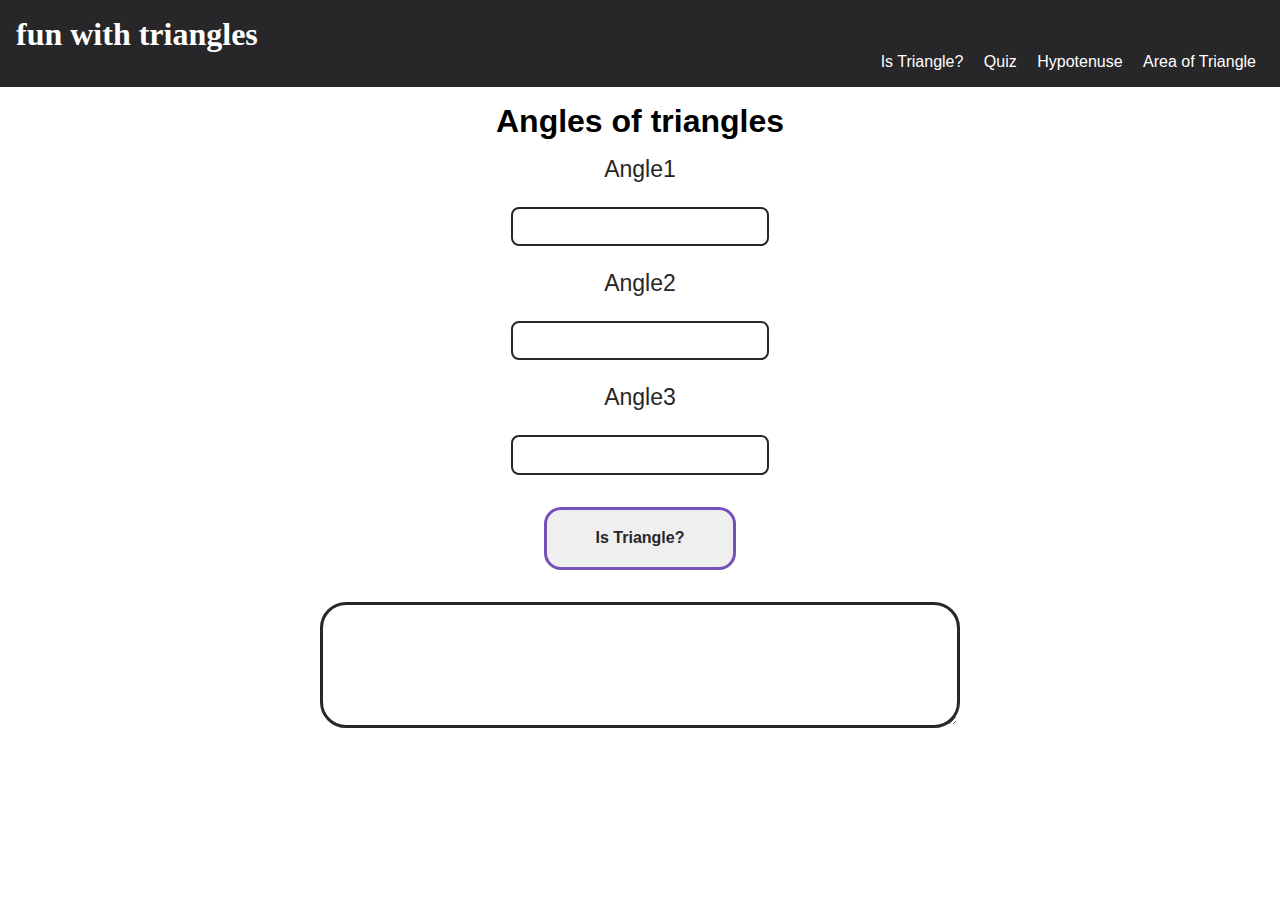
<file: index.html>
<!DOCTYPE html>
<html lang="en">
  <head>
    <meta charset="UTF-8" />
    <meta http-equiv="X-UA-Compatible" content="IE=edge" />
    <meta name="viewport" content="width=device-width, initial-scale=1.0" />
    <title>Angles of Triangles</title>
    
    <link rel="stylesheet" href="./css/style.css" />
  </head>
  <body>
    <header>
      <h1>fun with triangles</h1>
      <nav>
        <a href="/">Is Triangle?</a>
        <a href="./quiz.html">Quiz</a>
        <a href="./hypotenuse.html">Hypotenuse</a>
        <a href="./aot.html">Area of Triangle</a>
      </nav>
    </header>
    <main class="container-center">
    
      <h1>Angles of triangles</h1>
      <label class="input-label" for="Angle1">
        <p>Angle1</p>
      </label>
      <input type="number" class="input-text angle-input" />
      <label class="input-label" for="Angle2">
        <p>Angle2</p>
      </label>
      <input type="number" class="input-text angle-input" />
      <label class="input-label" for="Angle3">
        <p>Angle3</p>
      </label>
      <input type="number" class="input-text angle-input" />
      <button class="btn" id="is-triangle-btn">Is Triangle?</button>
      <textarea id="outputBox"disabled ></textarea>
    </main>
    
    <script src="./js/isTriangles.js"></script>
  </body>
</html>
</file>
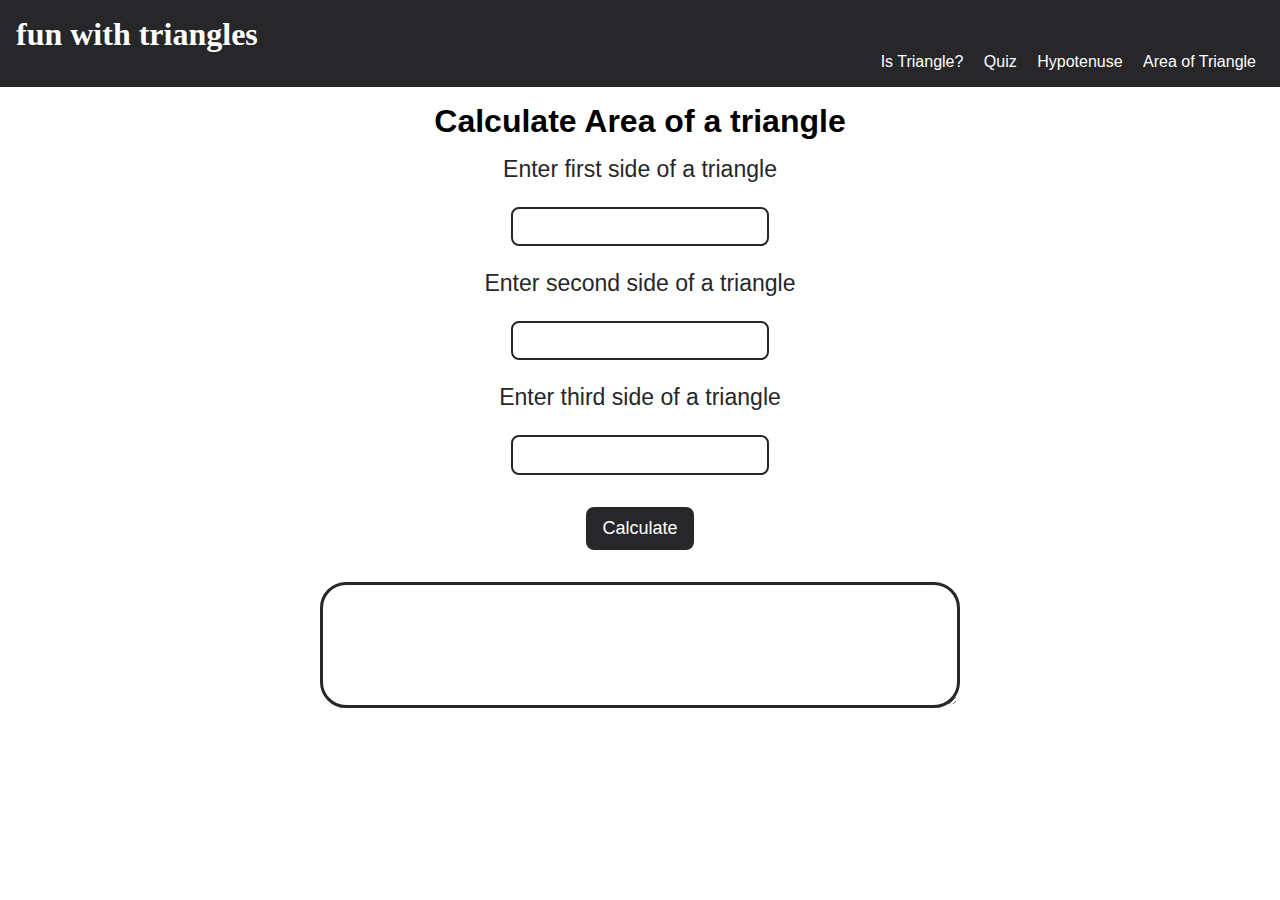
<file: aot.html>
<!DOCTYPE html>
<html lang="en">
  <head>
    <meta charset="UTF-8" />
    <meta http-equiv="X-UA-Compatible" content="IE=edge" />
    <meta name="viewport" content="width=device-width, initial-scale=1.0" />
    <title>Calculate area of a triangle</title>
    <link
      rel="shortcut icon"
      type="image/x-icon"
      href="https://www.google.com/s2/u/0/favicons?domain=neog.camp"
    />
    <link rel="stylesheet" href="./css//style.css" />
  </head>
  <body>
    <header>
      <h1>fun with triangles</h1>
      <nav>
        <a href="/index.html">Is Triangle?</a>
        <a href="./quiz.html">Quiz</a>
        <a href="./hypotenuse.html">Hypotenuse</a>
        <a href="/">Area of Triangle</a>
      </nav>
    </header>
    <main class="calculate-area-main">
      <h1>Calculate Area of a triangle</h1>
      <form id="calculate-area">
        <label class="input-label" for="first-side">
          <p>Enter first side of a triangle</p>
          <input class="input-text" required type="number" id="first-side" />
        </label>
        <label class="input-label" for="second-side">
          <p>Enter second side of a triangle</p>
          <input class="input-text" required type="number" id="second-side" />
        </label>
        <label class="input-label" for="third-side">
          <p>Enter third side of a triangle</p>
          <input class="input-text" required type="number" id="third-side" />
        </label>
        <button class="btn-check" type="submit">Calculate</button>
      </form>
      <textarea  id="outputBox" disabled></textarea>
    </main>
    
    <script src="./js/aot.js"></script>
  </body>
</html>
</file>
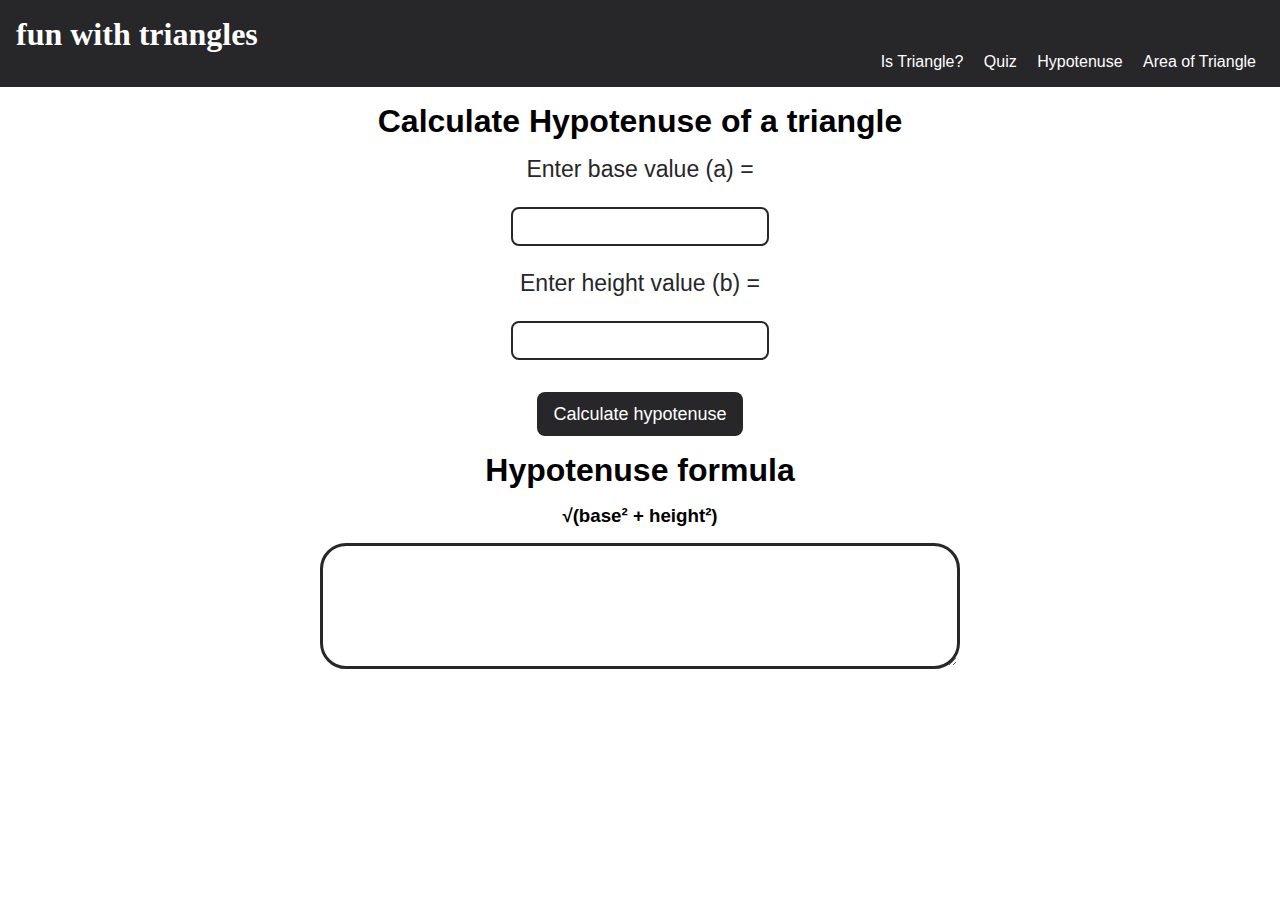
<file: hypotenuse.html>
<!DOCTYPE html>
<html lang="en">
  <head>
    <meta charset="UTF-8" />
    <meta http-equiv="X-UA-Compatible" content="IE=edge" />
    <meta name="viewport" content="width=device-width, initial-scale=1.0" />
    <title>Calculate Hypotenuse</title>
    <link
      rel="shortcut icon"
      type="image/x-icon"
      href="https://www.google.com/s2/u/0/favicons?domain=neog.camp"
    />
    <link rel="stylesheet" href="./css/style.css" />
  </head>
  <body>
    <header>
      <h1>fun with triangles</h1>
      <nav>
        <nav>
            <a href="/index.html">Is Triangle?</a>
            <a href="./quiz.html">Quiz</a>
            <a href="#">Hypotenuse</a>
            <a href="./aot.html">Area of Triangle</a>
          </nav>
      </nav>
    </header>
    <main class="calculate-hypo-main">
      <h1>Calculate Hypotenuse of a triangle</h1>
      <label class="input-label" for="a"
        ><p>Enter base value (a) =</p>
        <input type="number" class="input-text side-input" />
      </label>
      <label class="input-label" for="b">
        <p>Enter height value (b) =</p>
        <input type="number" class="input-text side-input" />
      </label>
      <button class="btn-check" id="calculate-hypotenuse-btn">
        Calculate hypotenuse
      </button>
      <h1>Hypotenuse formula</h1>
      <h3>√(base² + height²)</h3>
      <textarea id="outputBox" disabled></textarea>
    </main>
    
    <script src="./js/hypo.js"></script>
  </body>
</html>
</file>
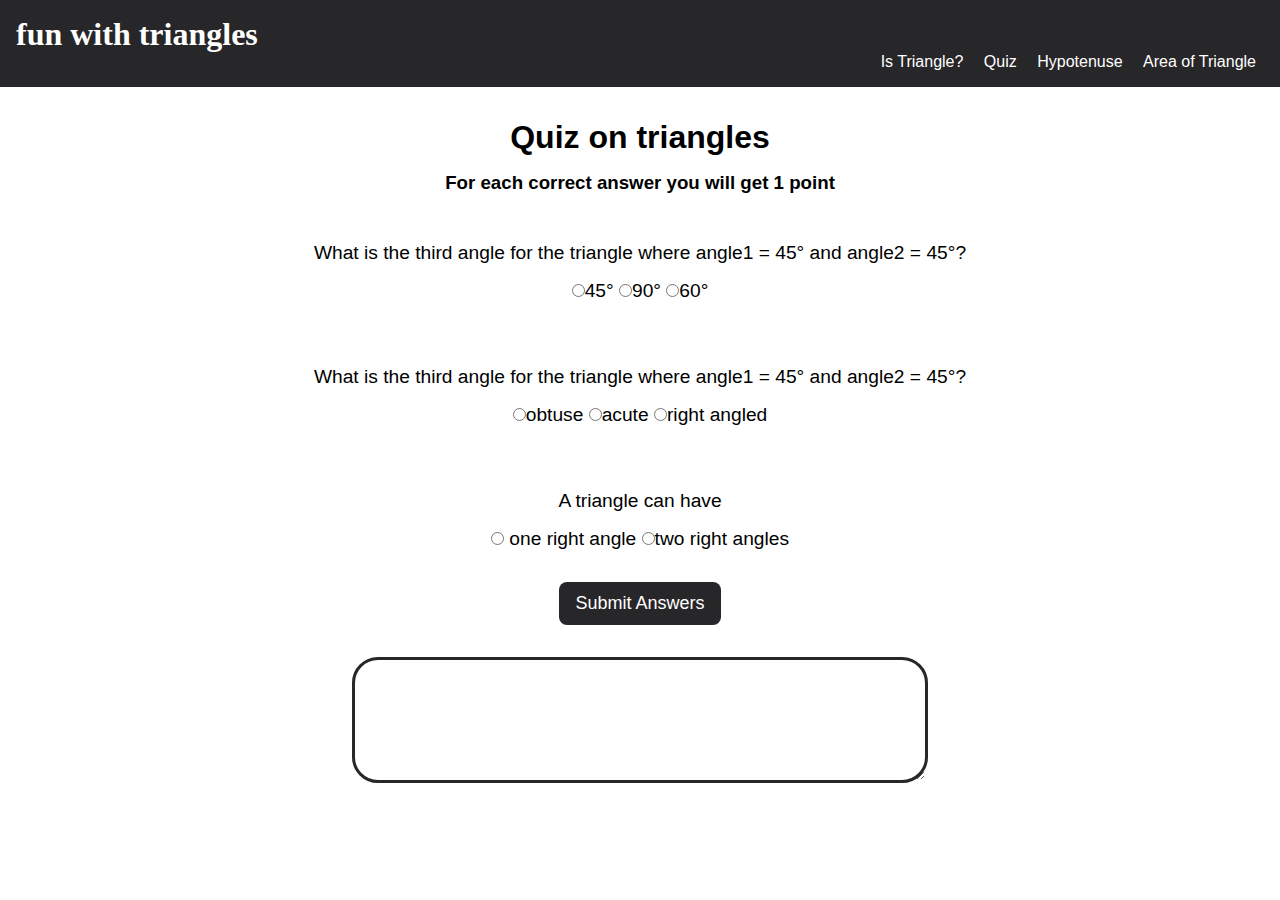
<file: quiz.html>
<!DOCTYPE html>
<html lang="en">
  <head>
    <meta charset="UTF-8" />
    <meta http-equiv="X-UA-Compatible" content="IE=edge" />
    <meta name="viewport" content="width=device-width, initial-scale=1.0" />
    <title>Quiz on Triangles</title>
    <link
      rel="shortcut icon"
      type="image/x-icon"
      href="https://www.google.com/s2/u/0/favicons?domain=neog.camp"
    />
    <link rel="stylesheet" href="./css/style.css" />
    <link rel="stylesheet" href="./css/quiz.css" />
  </head>
  <body>
    <header>
      <h1>fun with triangles</h1>
      <nav>
        <nav>
          <a href="./index.html">Is Triangle?</a>
          <a href="/">Quiz</a>
          <a href="./hypotenuse.html">Hypotenuse</a>
          <a href="./aot.html">Area of Triangle</a>
        </nav>
      </nav>
    </header>
    <main class="quiz-main">
      <h1>Quiz on triangles</h1>
      <h3>For each correct answer you will get 1 point</h3>
      <form class="quiz-form">
        <div class="question-container">
          <p>
            What is the third angle for the triangle where angle1 = 45° and
            angle2 = 45°?
          </p>
          <label><input type="radio" name="question1" value="45°" />45°</label>
          <label><input type="radio" name="question1" value="90°" />90°</label>
          <label><input type="radio" name="question1" value="60°" />60°</label>
        </div>
        <div class="question-container">
          <p>
            What is the third angle for the triangle where angle1 = 45° and
            angle2 = 45°?
          </p>
          <label>
            <input type="radio" name="question2" value="obtuse" />obtuse
          </label>
          <label
            ><input type="radio" name="question2" value="acute" />acute</label
          >
          <label
            ><input type="radio" name="question2" value="right angled" />right
            angled</label
          >
        </div>
        <div class="question-container">
          <p>A triangle can have</p>
          <label>
            <input type="radio" name="question3" value="one right angle" />
            one right angle
          </label>
          <label
            ><input type="radio" name="question3" value="two right angles" />two
            right angles</label
          >
        </div>
       
      </form>
      <button class="btn-check" id="submit-answers-btn">Submit Answers</button>
      <textarea id="outputBox" disabled></textarea>
    </main>
        <script src="./js/quiz.js"></script>
  </body>
</html>
</file>
<file: css/style.css>
* {
  padding: 0;
  margin: 0;
  box-sizing: border-box;
}

:root {
  --primary-color: #272629;
  --secondary-color: #7451bb;
}

body {
  font-family: "Work Sans", sans-serif;
  text-align: center;
}

a {
  text-decoration: none;
}

li {
  list-style: none;
}

/* Header */

header {
  padding: 1rem;
  background-color: var(--primary-color);
  color: #fff;
}

header h1 {
  font-family: "Megrim", cursive;
  text-align: initial;
}

nav {
  text-align: right;
}

nav > a {
  padding: 0 0.5rem;
}

/* Main */

main {
  margin: 0 0 7rem;
}

main h1 {
  margin: 1rem;
}

/*  Input */

.input-label {
  font-size: larger;
  color: var(--primary-color);
  width: 256px;
}

.input-label p {
  font-size: larger;
  margin: 0.5rem;
}

.input-text {
  font-size: 14px;
  outline: #fff;
  padding: 0.6rem 1rem;
  margin: 1rem;
  border: 2px solid var(--primary-color);
  border-radius: 0.5rem;
  width: 100%;
  max-width: 258px;
}

.btn-check {
  background: var(--primary-color);
  border: none;
  color: #fff;
  padding: 0.7rem 1rem;
  border-radius: 0.5rem;
  font-size: large;
  cursor: pointer;
  outline: #fff;
  margin: 1rem auto;
  display: block;
}

a,
img,
li {
  display: inline;
  color: #fff;
}

img {
  width: 40px;
  padding: 1rem 0.2rem;
}
#outputBox {
  padding: 2rem;
  width: 50%;
  margin: 1rem auto;
  text-align: center;
  color: #2c3531;
  background-color: #fff;
  font-size: 1.5rem;
  font-weight: bolder;
  border: 3px solid var(--primary-color);
  border-radius: 26px;
}
.btn {
  margin: 1rem auto;
  width: 15%;
  height: 7vh;
  border: 3px solid var(--secondary-color);
  border-radius: 17px;
  display: block;
  color: var(--primary-color);
  font-size: 1rem;
  font-weight: bolder;
}
.icon {
  display: flex;
  justify-content: center;
  align-items: center;
}
.icon ul li {
  list-style: none;
}
.icon i {
  color: var(--secondary-color);
  padding: 0.5rem;
}
</file>
<file: css/quiz.css>
.quiz-main {
  margin: 2rem auto;
  width: 90%;
  text-align: center;
}

.question-container {
  width: 85%;
  margin: 1rem auto;
  font-size: larger;
  padding: 1rem 0;
}

.question-container p {
  margin: 1rem 0;
}
</file>
